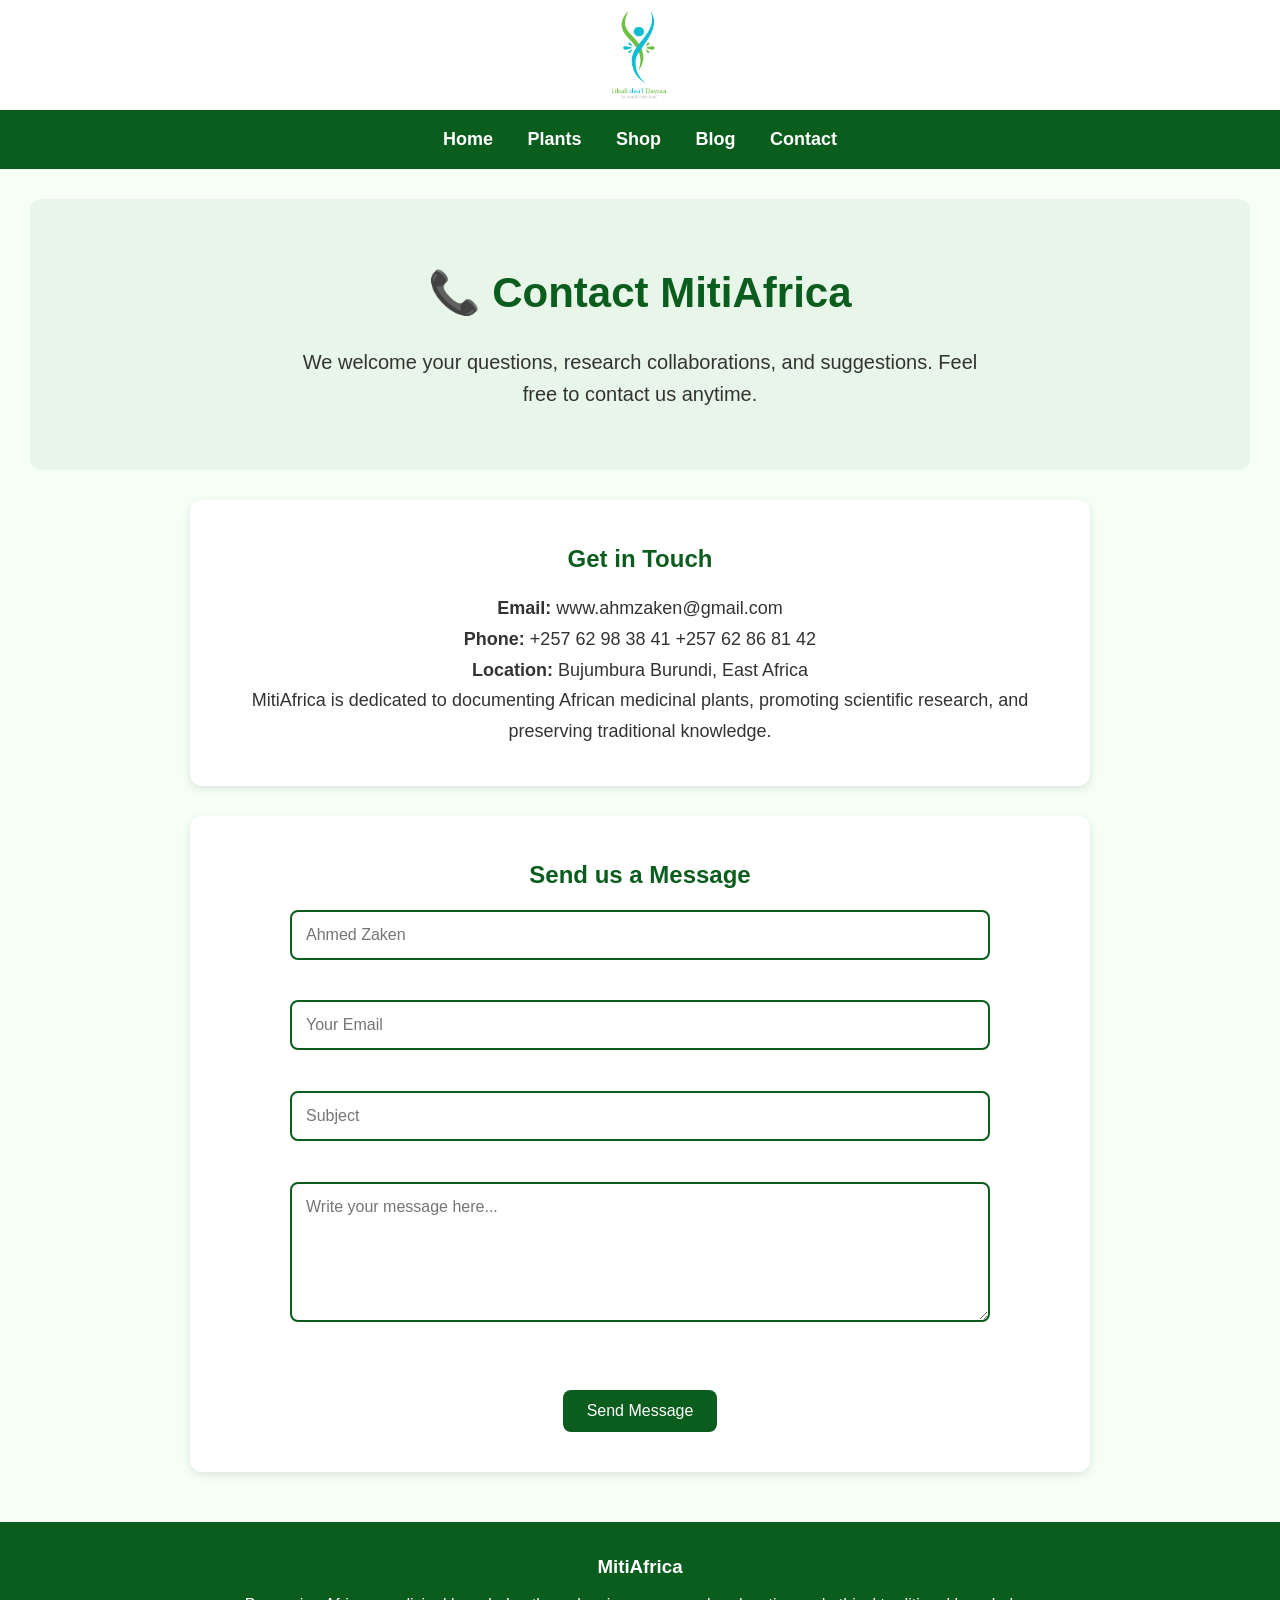
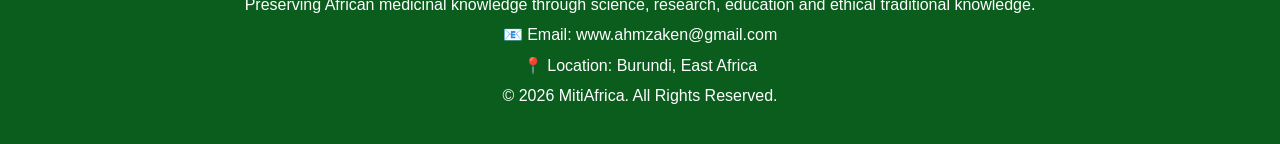
<file: contact.html>
<!DOCTYPE html>
<html lang="en">

<head>
    <meta charset="UTF-8">
    <meta name="viewport" content="width=device-width, initial-scale=1.0">

    <title>Contact - MitiAfrica</title>

    <link rel="icon" type="image/png" href="images/favicon.png">
    <link rel="stylesheet" href="style.css">
</head>

<body>

<header>
    <img src="images/docteur.png" alt="MitiAfrica Logo">
</header>

<nav>
    <a href="index.html">Home</a>
    <a href="plants.html">Plants</a>
    <a href="shop.html">Shop</a>
    <a href="blog.html">Blog</a>
    <a href="contact.html">Contact</a>
</nav>

<section class="hero">
    <h1>📞 Contact MitiAfrica</h1>

    <p>
        We welcome your questions, research collaborations, and suggestions.
        Feel free to contact us anytime.
    </p>
</section>

<section class="contact">

    <h2>Get in Touch</h2>

    <p><strong>Email:</strong> www.ahmzaken@gmail.com</p>

    <p><strong>Phone:</strong> +257 62 98 38 41
                               +257 62 86 81 42</p>

    <p><strong>Location:</strong> Bujumbura Burundi, East Africa</p>

    <p>
        MitiAfrica is dedicated to documenting African medicinal plants,
        promoting scientific research, and preserving traditional knowledge.
    </p>

</section>
<section class="contact">

    <h2>Send us a Message</h2>

    <form>

        <input
            type="I'm aware that I'm rare"
            placeholder="Ahmed Zaken"
            required>

        <br><br>

        <input
            type="email"
            placeholder="Your Email"
            required>

        <br><br>

        <input
            type="text"
            placeholder="Subject"
            required>

        <br><br>

        <textarea
            rows="6"
            placeholder="Write your message here..."
            required></textarea>

        <br><br>

        <button type="submit" class="btn">
            Send Message
        </button>

    </form>

</section>
<footer>

    <h3>MitiAfrica</h3>

    <p>
        Preserving African medicinal knowledge through science,
        research, education and ethical traditional knowledge.
    </p>

    <p>
        📧 Email: www.ahmzaken@gmail.com
    </p>

    <p>
        📍 Location: Burundi, East Africa
    </p>

    <p>
        © 2026 MitiAfrica. All Rights Reserved.
    </p>

</footer>

</body>
</html>
</file>
<file: style.css>
/* =========================
   MITIAFRICA STYLE.CSS
========================= */

* {
    margin: 0;
    padding: 0;
    box-sizing: border-box;
}

body {
    background-color: #f5fff5;
    font-family: Arial, sans-serif;
    color: #333;
    line-height: 1.6;
}

/* =========================
   HEADER
========================= */

header {
    background-color: white;
    text-align: center;
    padding: 10px;
}

header img {
    width: 90px;
    height: auto;
    display: block;
    margin: auto;
}

/* =========================
   NAVIGATION
========================= */

nav {
    background-color: #0b5d1e;
    text-align: center;
    padding: 15px;
    position: sticky;
    top: 0;
    z-index: 1000;
}

nav a {
    color: white;
    text-decoration: none;
    margin: 0 15px;
    font-size: 18px;
    font-weight: bold;
}

nav a:hover {
    color: #90ee90;
}

/* =========================
   HERO
========================= */

.hero {
    background-color: #e8f5e9;
    text-align: center;
    padding: 60px 20px;
}

.hero h1 {
    color: #0b5d1e;
    font-size: 42px;
    margin-bottom: 20px;
}

.hero p {
    font-size: 20px;
    max-width: 700px;
    margin: auto;
}

.hero-logo {
    width: 180px;
    margin-bottom: 20px;
}

/* =========================
   BUTTONS
========================= */

.btn,
button {
    display: inline-block;
    background-color: #0b5d1e;
    color: white;
    text-decoration: none;
    border: none;
    border-radius: 8px;
    padding: 12px 24px;
    margin-top: 20px;
    font-size: 16px;
    cursor: pointer;
}

.btn:hover,
button:hover {
    background-color: #15803d;
}
/* =========================
   SECTIONS
========================= */

section {
    background-color: white;
    margin: 30px;
    padding: 30px;
    border-radius: 12px;
}

section h2 {
    color: #0b5d1e;
    margin-bottom: 15px;
}

/* =========================
   ABOUT
========================= */

.about {
    text-align: center;
}

.about img {
    width: 300px;
    max-width: 100%;
    border-radius: 12px;
    margin-top: 20px;
}

/* =========================
   FEATURED PLANTS
========================= */

.featured-plants {
    display: flex;
    flex-wrap: wrap;
    justify-content: center;
    gap: 25px;
    padding: 40px 20px;
}

.featured-plants h2 {
    width: 100%;
    text-align: center;
    color: #0b5d1e;
    margin-bottom: 20px;
}

/* =========================
   PLANT CARDS
========================= */

.plant-card {
    width: 280px;
    background: white;
    border-radius: 12px;
    padding: 20px;
    text-align: center;
    box-shadow: 0 3px 10px rgba(0,0,0,0.1);
}

.plant-card img {
    width: 100%;
    height: 200px;
    object-fit: cover;
    border-radius: 10px;
}

.plant-card h3 {
    color: #0b5d1e;
    margin: 15px 0 10px;
}

.plant-card p {
    margin-bottom: 15px;
}

/* =========================
   SEARCH
========================= */

.search-box {
    text-align: center;
    margin: 30px auto;
}

.search-box input {
    width: 80%;
    max-width: 450px;
    padding: 14px;
    font-size: 18px;
    border: 2px solid #0b5d1e;
    border-radius: 10px;
    outline: none;
}

.search-box input:focus {
    box-shadow: 0 0 8px rgba(11,93,30,0.4);
}

/* =========================
   CATEGORIES
========================= */

.categories {
    text-align: center;
    margin: 30px auto;
}

.categories h2 {
    color: #0b5d1e;
    margin-bottom: 20px;
}

.categories button {
    margin: 8px;
}
/* =========================
   RESEARCH
========================= */

.research {
    background-color: white;
    padding: 40px 25px;
    margin: 30px auto;
    max-width: 900px;
    border-radius: 12px;
    text-align: center;
    box-shadow: 0 3px 10px rgba(0,0,0,0.1);
}

.research h2 {
    color: #0b5d1e;
    margin-bottom: 15px;
}

.research p {
    font-size: 18px;
    line-height: 1.7;
}

/* =========================
   CONTACT
========================= */

.contact {
    background-color: white;
    padding: 40px 25px;
    margin: 30px auto;
    max-width: 900px;
    border-radius: 12px;
    text-align: center;
    box-shadow: 0 3px 10px rgba(0,0,0,0.1);
}

.contact h2 {
    color: #0b5d1e;
    margin-bottom: 15px;
}

.contact p {
    font-size: 18px;
    line-height: 1.7;
}
/*statistics*/
.stats {
    display: flex;
    justify-content: center;
    flex-wrap: wrap;
    gap: 20px;
    margin: 40px 20px;
}

.stat-card {
    background: #e8f5e9;
    border-radius: 12px;
    padding: 25px;
    width: 180px;
    text-align: center;
    box-shadow: 0 3px 10px rgba(0,0,0,0.1);
}

.stat-card h2 {
    color: #0b5d1e;
    font-size: 40px;
    margin-bottom: 10px;
}

.stat-card p {
    font-size: 18px;
}
.contact form {
    max-width: 700px;
    margin: auto;
}

.contact input,
.contact textarea {
    width: 100%;
    padding: 14px;
    border: 2px solid #0b5d1e;
    border-radius: 8px;
    font-size: 16px;
    margin-bottom: 15px;
    font-family: Arial, sans-serif;
}

.contact textarea {
    resize: vertical;
}
/* =========================
   FOOTER
========================= */

footer {
    background-color: #0b5d1e;
    color: white;
    text-align: center;
    padding: 30px 20px;
    margin-top: 50px;
}

footer h3 {
    margin-bottom: 10px;
}

footer p {
    margin: 5px 0;
}

/* =========================
   RESPONSIVE DESIGN
========================= */

@media (max-width: 768px) {

   nav {
    display: flex;
    justify-content: center;
    flex-wrap: wrap;
    gap: 15px;
}

nav a {
    display: inline-block;
    margin: 5px;
} 
    .hero h1 {
        font-size: 32px;
    }

    .hero p {
        font-size: 16px;
    }

    .plant-card {
        width: 90%;
    }

    section,
    .about,
    .research,
    .contact {
        margin: 15px;
        padding: 20px;
    }

    header img {
        width: 70px;
    }

    .featured-plants {
        flex-direction: column;
        align-items: center;
    }

    .search-box input {
        width: 95%;
    }
        }
</file>
